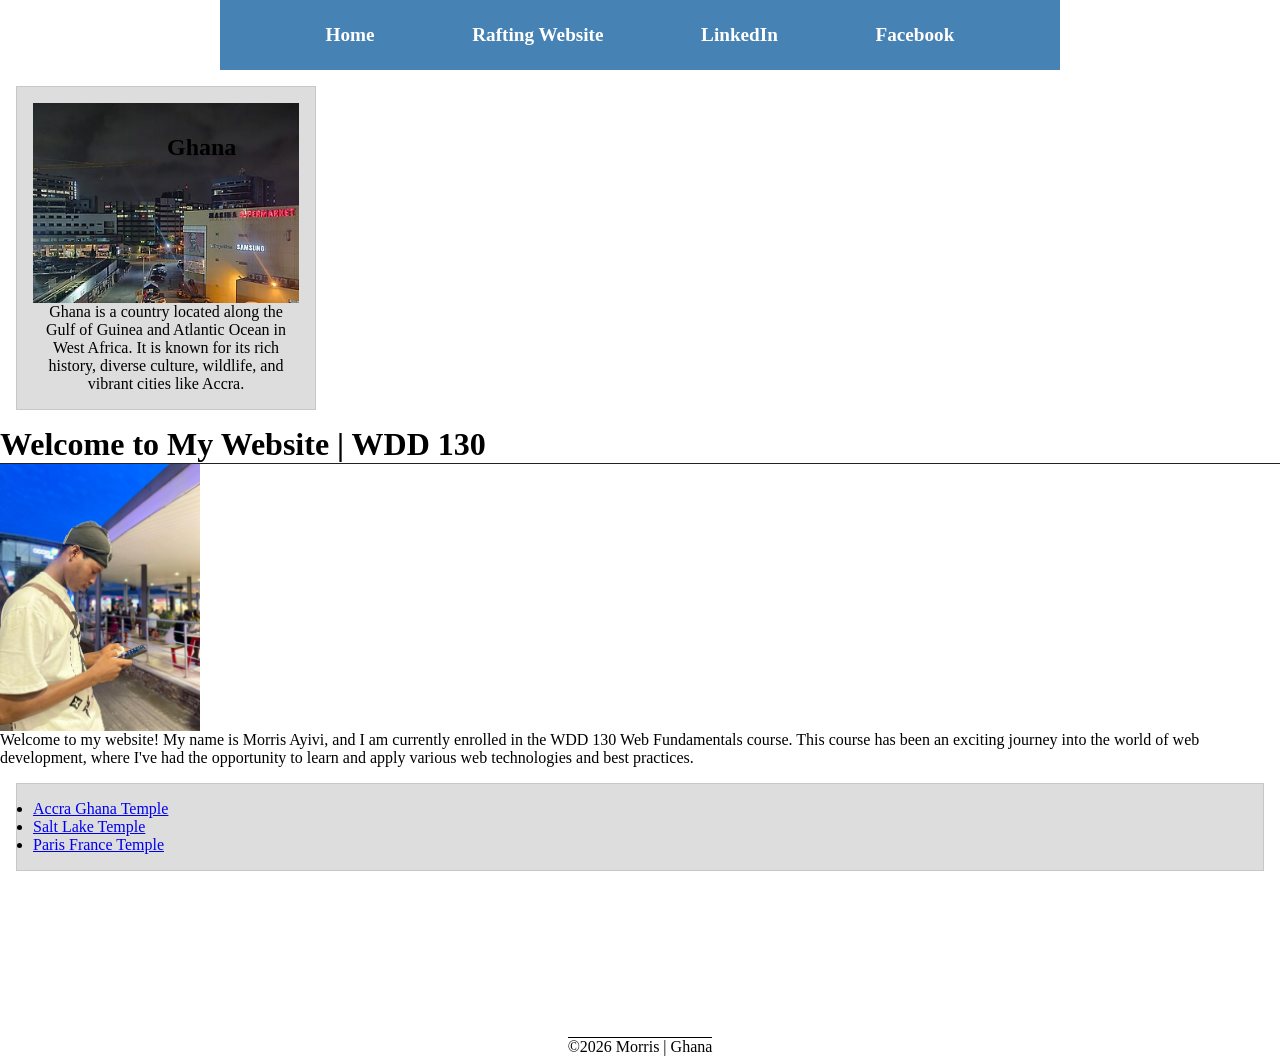
<file: index.html>
<!--12 November 2026-->
<!doctype html>
<html lang="en-US">

<head>
  <meta charset="utf-8" />
  <meta name="viewport" content="width=device-width, initial-scale=1.0" />
  <title>Morris Ayivi | WDD 130</title>
  <meta name="description" content="Home page for Morris Ayivi in WDD 130 Web Fundamentals, featuring course details and a profile on Ghana." />
  <meta name="author" content="Morris Ayivi" />
  <link rel="stylesheet" href="styles/styles.css" />
</head>

<body>
  <header>
    <nav>
      <a href="#">Home</a>
      <a href="wwr/">Rafting Website</a>
      <a href="https://linkedin.com" target="_blank" rel="noopener">
        LinkedIn
      </a>
      <a href="https://facebook.com" target="_blank" rel="noopener">
        Facebook
      </a>
    </nav>
  </header>
  <div class="grid" <main>
    <h1>Welcome to My Website | WDD 130</h1>
    <img src=" images/profile.jpg" alt="Morris Ayivi" width="200" />
    <p>
      Welcome to my website! My name is Morris Ayivi, and I am currently
      enrolled in the WDD 130 Web Fundamentals course. This course has been an
      exciting journey into the world of web development, where I've had the
      opportunity to learn and apply various web technologies and best
      practices.
    </p>
    <ul class="box">
      <li>
        <a href="https://www.churchofjesuschrist.org/temples/details/accra-ghana-temple" target="_blank" rel="noopener">
          Accra Ghana Temple
        </a>
      </li>

      <li>
        <a href="https://www.churchofjesuschrist.org/temples/details/salt-lake-temple" target="_blank" rel="noopener">
          Salt Lake Temple
        </a>
      </li>

      <li>
        <a href="https://www.churchofjesuschrist.org/temples/details/paris-france-temple" target="_blank" rel="noopener">
          Paris France Temple
        </a>
      </li>
    </ul>
    </main>

    <aside class="box">
      <h2>Ghana</h2>
      <img src="images/ghanapro.jpg" alt="View of Accra, Ghana" />
      <p>
        Ghana is a country located along the Gulf of Guinea and Atlantic Ocean
        in West Africa. It is known for its rich history, diverse culture,
        wildlife, and vibrant cities like Accra.
      </p>
    </aside>

    <footer>
      <p>&copy;2026 Morris | Ghana</p>
    </footer>
</body>

</html>
</file>
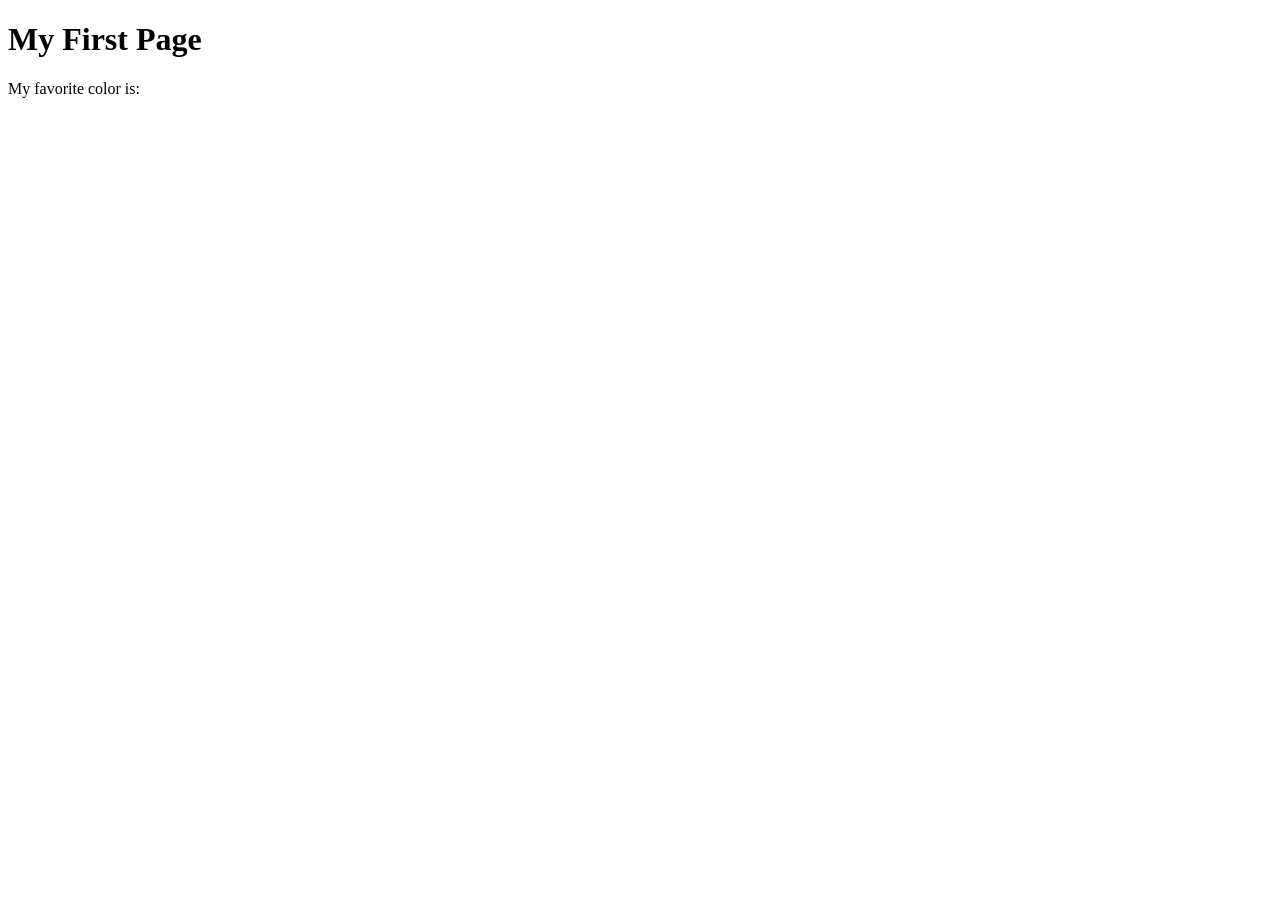
<file: week01/first-page.html>
<!DOCTYPE html>
<html lang="en">

<head>
    <meta charset="UTF-8">
    <meta name="viewport" content="width=device-width, initial-scale=1.0">
    <title>My First Page</title>
</head>

<body>
    <h1>My First Page</h1>
    <p>My favorite color is: </p>
</body>

</html>
</file>
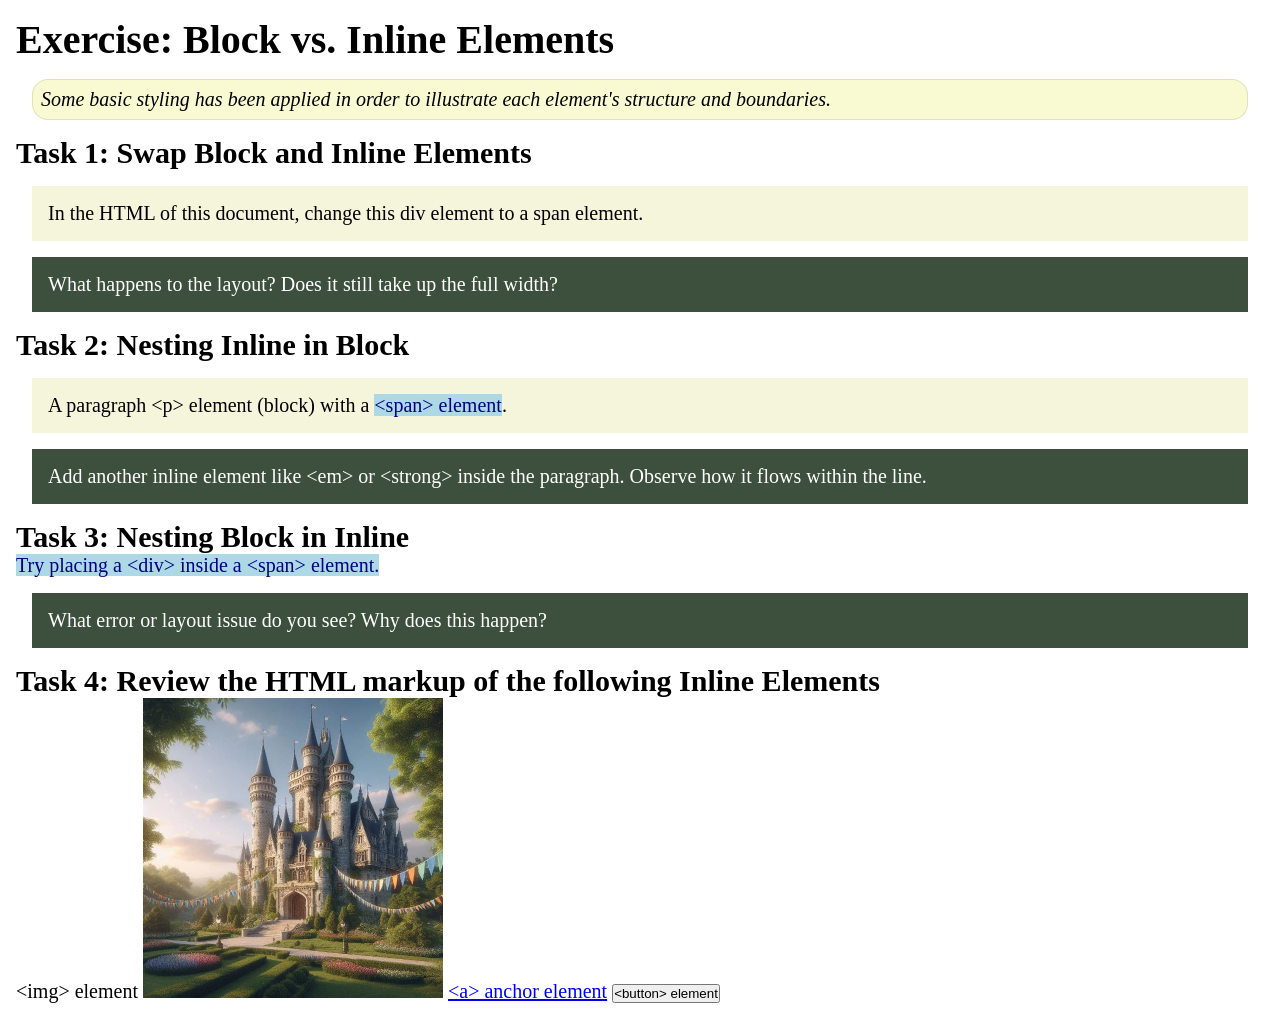
<file: week02/block-vs-inline.html>
<!DOCTYPE html>
<html lang="en">

<head>
    <meta charset="UTF-8">
    <meta name="viewport" content="width=device-width, initial-scale=1.0">
    <title>Exercise: Block vs. Inline Elements</title>
    <link rel="stylesheet" href="styles/block-vs-inline.css">
</head>

<body>
    <main>
        <h1>Exercise: Block vs. Inline Elements</h1>
        <p class="note">Some basic styling has been applied in order to illustrate each element's structure and boundaries.</p>

        <h2>Task 1: Swap Block and Inline Elements</h2>
        <div>In the HTML of this document, change this div element to a span element.</div>

        <p class="question">What happens to the layout? Does it still take up the full width?</p>

        <h2>Task 2: Nesting Inline in Block</h2>
        <p>A paragraph &lt;p&gt; element (block) with a <span>&lt;span&gt; element</span>.</p>
        <p class="question">Add another inline element like &lt;em&gt; or &lt;strong&gt; inside the paragraph. Observe how it flows within the line.</p>

        <h2>Task 3: Nesting Block in Inline</h2>
        <span>Try placing a &lt;div&gt; inside a &lt;span&gt; element.</span>
        <p class="question">What error or layout issue do you see? Why does this happen?</p>

        <h2>Task 4: Review the HTML markup of the following Inline Elements</h2>
        &lt;img&gt; element
        <img src="images/castle.webp" alt="placeholder image (images are inline)" width="300" height="300">
        <a href="https://churchofjesuschrist.org">&lt;a&gt; anchor element</a>
        <button type="button">&lt;button&gt; element</button>
    </main>
</body>

</html>
</file>
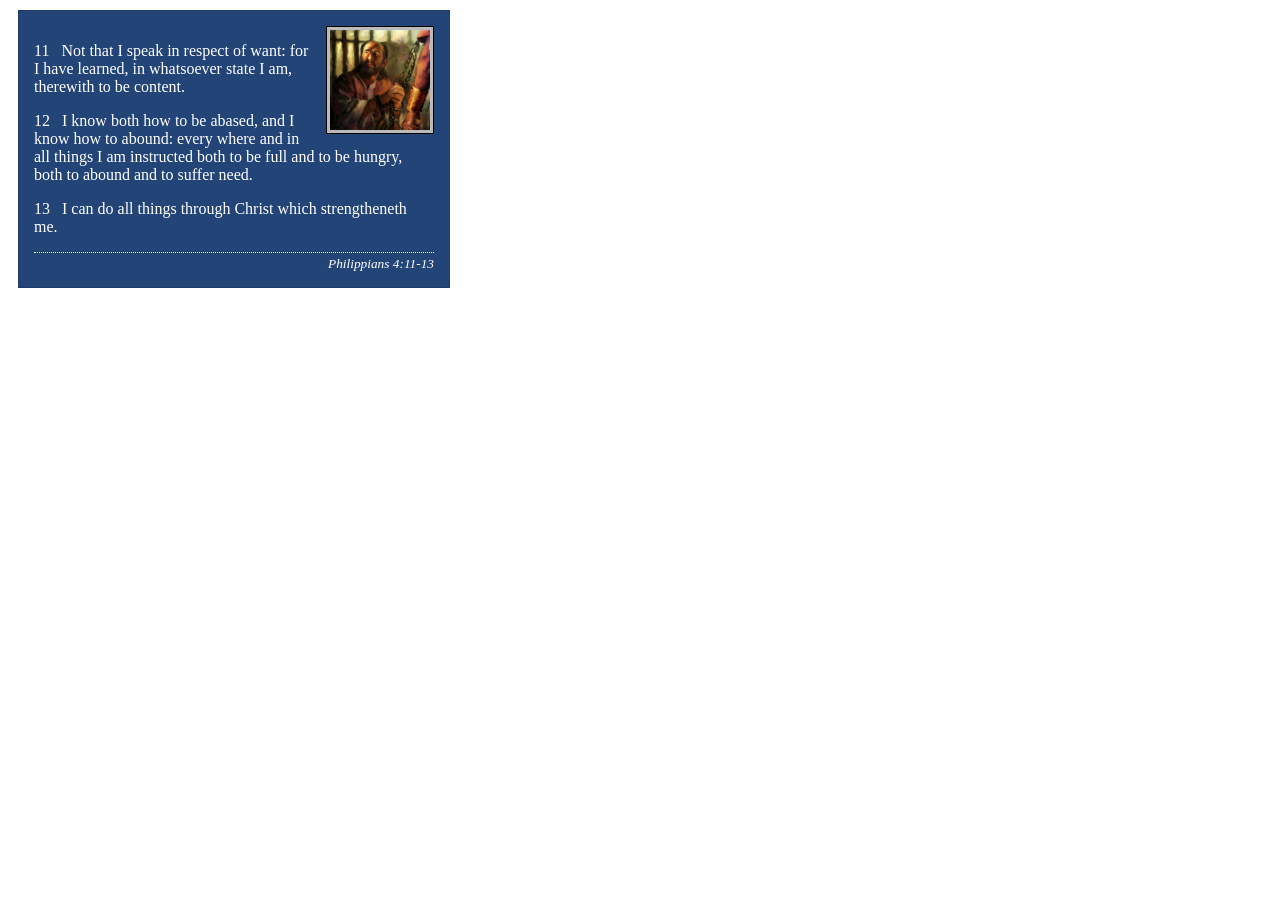
<file: week02/box-model-solution.html>
<!DOCTYPE html>
<html lang="en">

<head>
    <meta charset="UTF-8">
    <meta name="viewport" content="width=device-width, initial-scale=1.0">
    <title>Box Model Activity</title>
    <link rel="stylesheet" href="styles/box-model-solution.css">
</head>

<body>
    <main>
        <div class="callout">
            <img src="images/apostle-paul-imprisoned.webp" alt="Paul the Apostle - Imprisoned in Rome" width="200" height="200">
            <blockquote>
                <p>11 &nbsp; Not that I speak in respect of want: for I have learned, in whatsoever state I am, therewith to be content.</p>
                <p>12 &nbsp; I know both how to be abased, and I know how to abound: every where and in all things I am instructed both to be full and to be hungry, both to abound and to suffer need.</p>
                <p>13 &nbsp; I can do all things through Christ which strengtheneth me.</p>
            </blockquote>
            <cite>Philippians 4:11-13</cite>
        </div>
    </main>
</body>

</html>
</file>
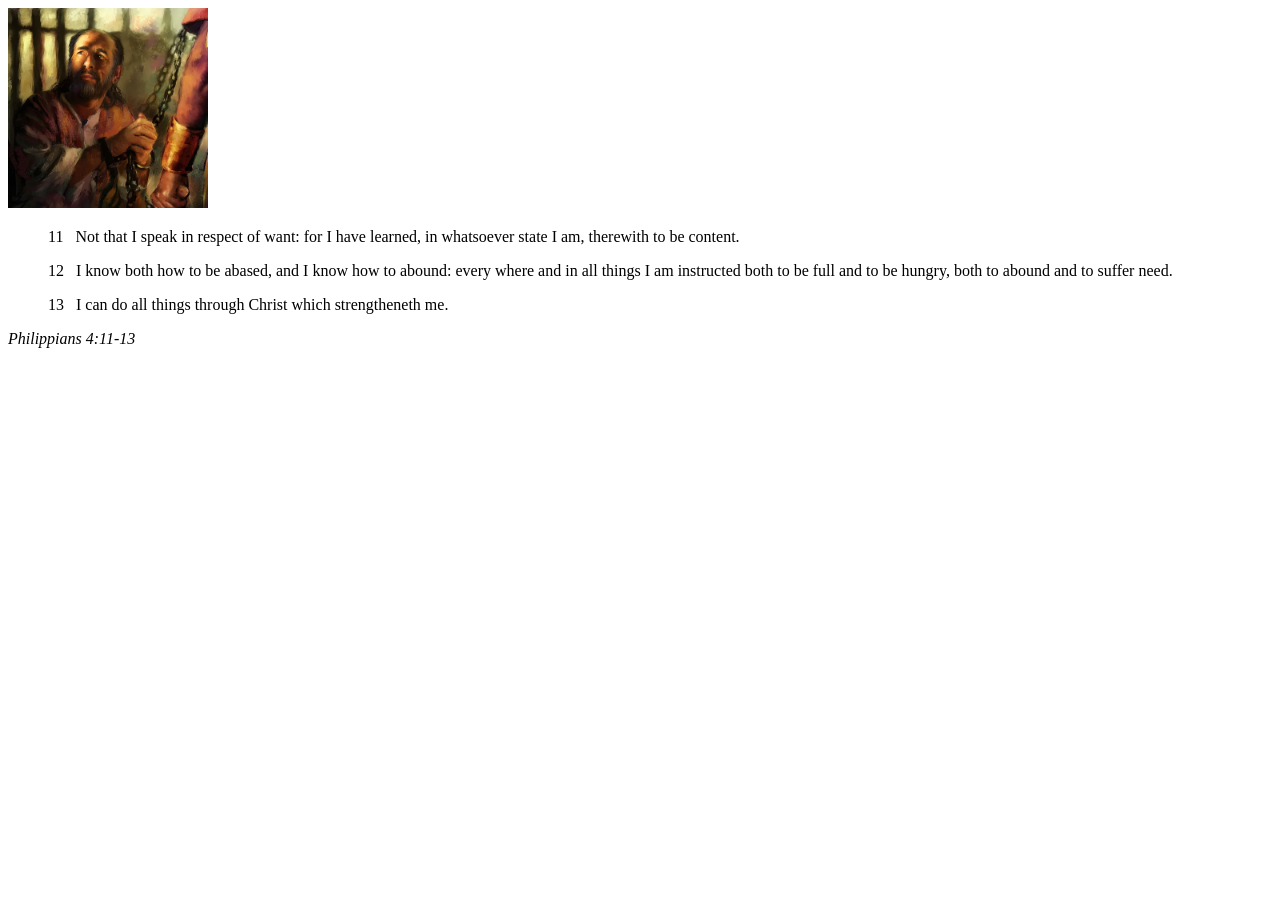
<file: week02/box-model.html>
<!DOCTYPE html>
<html lang="en">

<head>
    <meta charset="UTF-8">
    <meta name="viewport" content="width=device-width, initial-scale=1.0">
    <title>Box Model Activity</title>
</head>

<body>
    <main>
        <div class="callout">
            <img src="images/apostle-paul-imprisoned.webp" alt="Paul the Apostle - Imprisoned in Rome" width="200" height="200">
            <blockquote>
                <p>11 &nbsp; Not that I speak in respect of want: for I have learned, in whatsoever state I am, therewith to be content.</p>
                <p>12 &nbsp; I know both how to be abased, and I know how to abound: every where and in all things I am instructed both to be full and to be hungry, both to abound and to suffer need.</p>
                <p>13 &nbsp; I can do all things through Christ which strengtheneth me.</p>
            </blockquote>
            <cite>Philippians 4:11-13</cite>
        </div>
    </main>
</body>

</html>
</file>
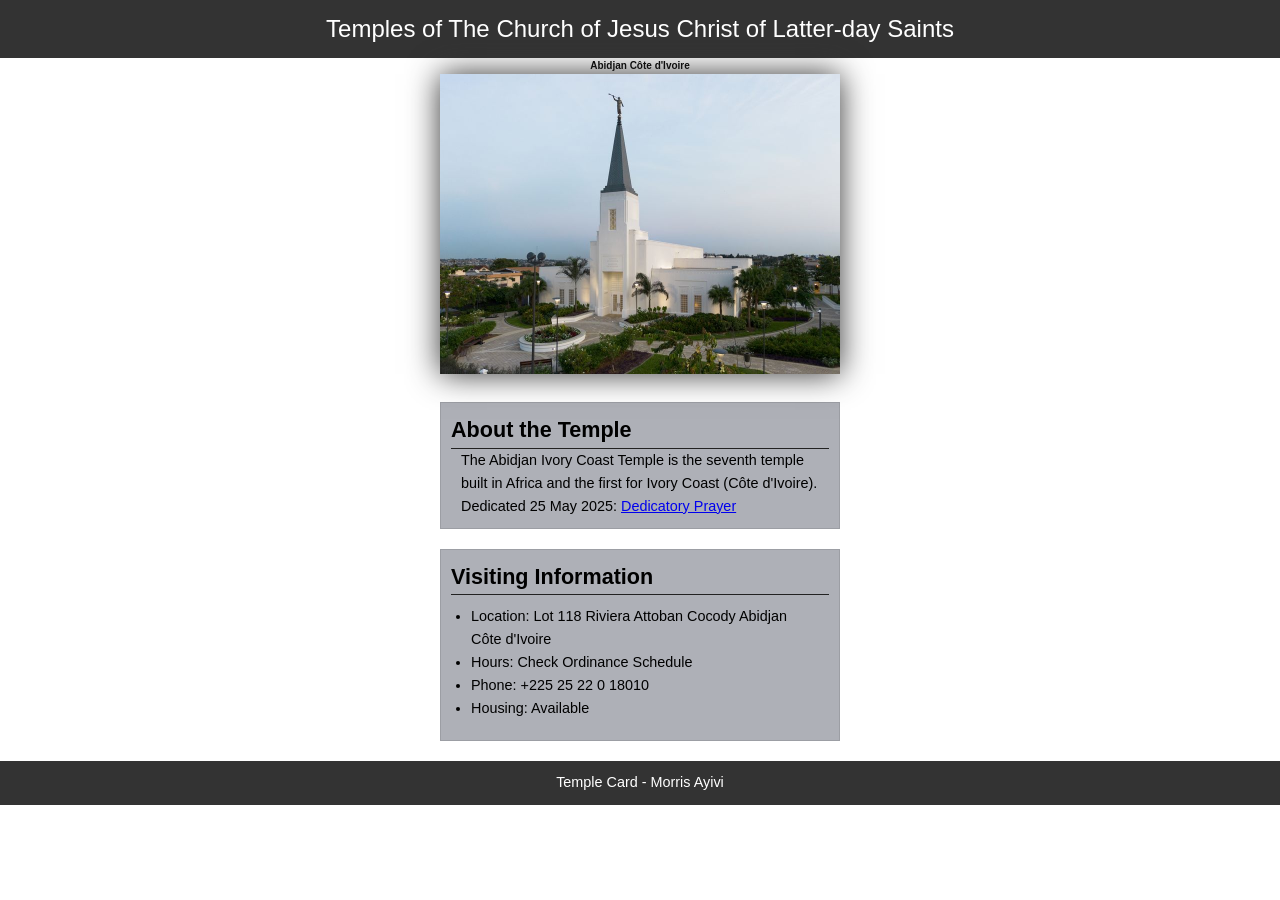
<file: week02/temple.html>
<!doctype html>
<html lang="en">
  <head>
    <meta charset="UTF-8" />
    <meta name="viewport" content="width=device-width, initial-scale=1.0" />
    <title>Temple Card - Abidjan Côte d'Ivoire</title>
    <link rel="stylesheet" href="styles/temple.css" />
  </head>

  <body>
    <header>
      <p>Temples of The Church of Jesus Christ of Latter-day Saints</p>
    </header>
    <main>
      <h1>Abidjan Côte d'Ivoire</h1>
      <picture>
        <img
          src="images/abidjan-ivory-coast.jpeg"
          alt="Abidjan Côte d'Ivoire Temple"
        />
      </picture>
      <section>
        <h2>About the Temple</h2>
        <p>
          The Abidjan Ivory Coast Temple is the seventh temple built in Africa
          and the first for Ivory Coast (Côte d'Ivoire).
        </p>
        <p>
          Dedicated 25 May 2025:
          <a
            href="https://www.churchofjesuschrist.org/temples/dedicatory-prayer/abidjan-ivory-coast-temple/2025-05-25?lang=eng"
            target="_blank"
            rel="noopener noreferrer"
            >Dedicatory Prayer</a
          >
        </p>
      </section>
      <section>
        <h2>Visiting Information</h2>
        <ul>
          <li>
            Location: Lot 118 Riviera Attoban Cocody Abidjan Côte d'Ivoire
          </li>
          <li>Hours: Check Ordinance Schedule</li>
          <li>Phone: +225 25 22 0 18010</li>
          <li>Housing: Available</li>
        </ul>
      </section>
    </main>
    <footer>
      <p>Temple Card - Morris Ayivi</p>
    </footer>
  </body>
</html>
</file>
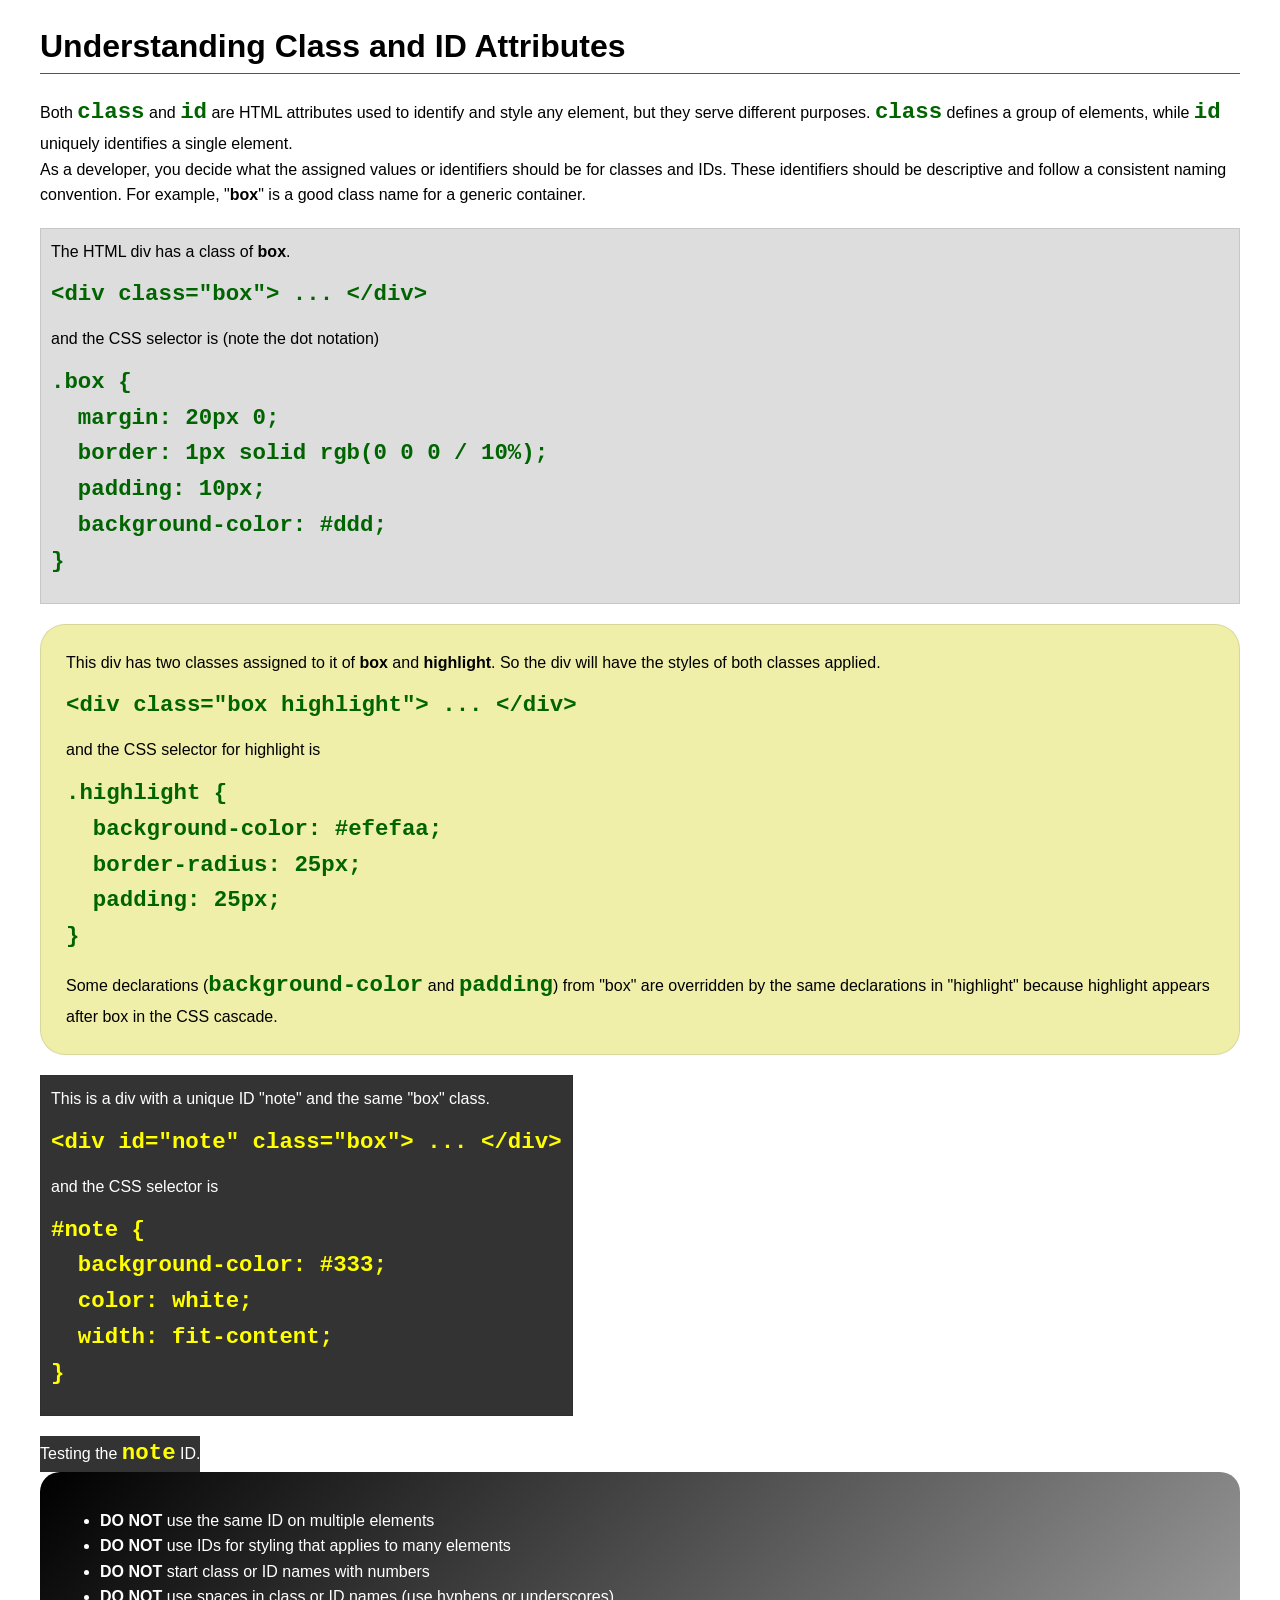
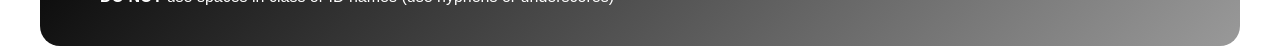
<file: week03/class-and-id.html>
<!DOCTYPE html>
<html lang="en">

<head>
    <meta charset="UTF-8">
    <meta name="viewport" content="width=device-width, initial-scale=1.0">
    <title>Class vs ID Attributes</title>
    <link rel="stylesheet" href="styles/class-and-id.css">
</head>

<body>
    <h1>Understanding Class and ID Attributes</h1>
    <p>Both <code>class</code> and <code>id</code> are HTML attributes used to identify and style any element, but they serve different purposes. <code>class</code> defines a group of elements, while <code>id</code> uniquely identifies a single element.</p>
    <p>As a developer, you decide what the assigned values or identifiers should be for classes and IDs. These identifiers should be descriptive and follow a consistent naming convention. For example, "<strong>box</strong>" is a good class name for a generic container.</p>
    <div class="box">
        <p>The HTML div has a class of <strong>box</strong>.</p>
        <pre><code class="html">&lt;div class="box"&gt; ... &lt;/div&gt;</code></pre>
        and the CSS selector is (note the dot notation)
        <pre><code class="css">.box {
  margin: 20px 0;
  border: 1px solid rgb(0 0 0 / 10%);
  padding: 10px;
  background-color: #ddd; 
}</code></pre>
    </div>

    <div class="box highlight">
        <p>This div has two classes assigned to it of <strong>box</strong> and <strong>highlight</strong>. So the div will have the styles of both classes applied.</p>
        <pre><code class="html">&lt;div class="box highlight"&gt; ... &lt;/div&gt;</code></pre>
        and the CSS selector for highlight is
        <pre><code class="css">.highlight {
  background-color: #efefaa;
  border-radius: 25px;
  padding: 25px;
}</code></pre>
        <p>Some declarations (<code>background-color</code> and <code>padding</code>) from "box" are overridden by the same declarations in "highlight" because highlight appears after box in the CSS cascade.</p>
    </div>

    <div id="note" class="box">
        <p>This is a div with a unique ID "note" and the same "box" class.</p>
        <pre><code class="html">&lt;div id="note" class="box"&gt; ... &lt;/div&gt;</code></pre>
        and the CSS selector is
        <pre><code class="css">#note {
  background-color: #333;
  color: white;
  width: fit-content;
}</code></pre>
    </div>

    <div id="note">
        <p>Testing the <code>note</code> ID.</p>
    </div>

    <section id="best-practice">
        <ul>
            <li><strong>DO NOT</strong> use the same ID on multiple elements</li>
            <li><strong>DO NOT</strong> use IDs for styling that applies to many elements</li>
            <li><strong>DO NOT</strong> start class or ID names with numbers</li>
            <li><strong>DO NOT</strong> use spaces in class or ID names (use hyphens or underscores)</li>
        </ul>
    </section>

</body>

</html>
</file>
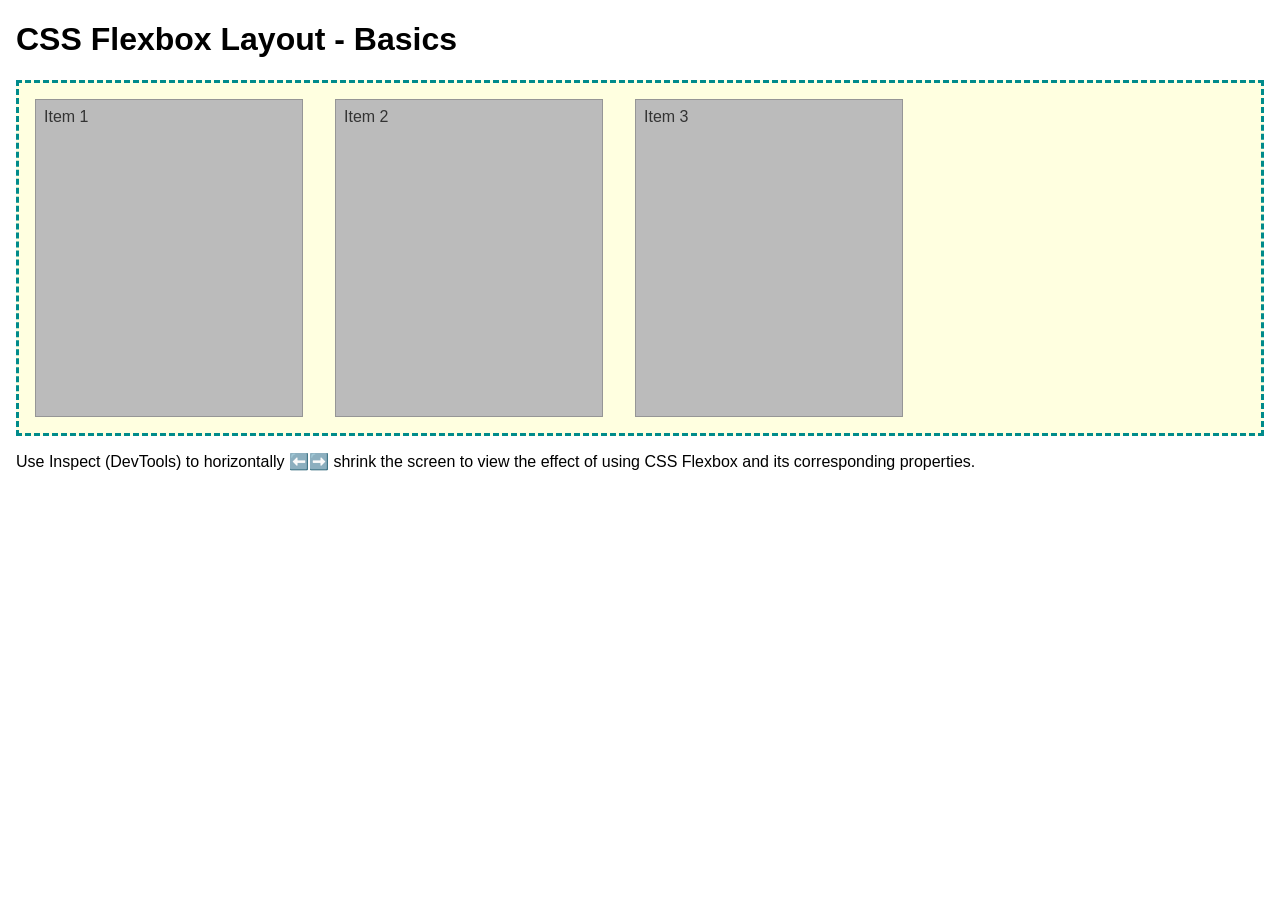
<file: week04/flexbox-layout.html>
<!DOCTYPE html>
<html lang="en">

<head>
    <meta charset="UTF-8">
    <meta name="viewport" content="width=device-width, initial-scale=1.0">
    <title>CSS Flexbox Layout - Basics</title>
    <link rel="stylesheet" href="styles/flexbox.css">
</head>

<body>
    <main>
        <h1>CSS Flexbox Layout - Basics</h1>
        <div class="flex-container">
            <div class="flex-item item1">Item 1</div>
            <div class="flex-item item2">Item 2</div>
            <div class="flex-item item3">Item 3</div>
        </div>
        <p>Use Inspect (DevTools) to horizontally ⬅️➡️ shrink the screen to view the effect of using CSS Flexbox and its corresponding properties.</p>
    </main>
</body>

</html>
</file>
<file: styles/styles.css>
/* Universal Selector */
* {
  margin: 0;
  padding: 0;
  box-sizing: border-box;
}

header,
grid,
footer {
  max-width: 840px;
  margin: 0 auto;
}

nav {
  background-color: steelblue;
  padding: 1rem;
  display: flex;
  justify-content: space-evenly;
  align-items: center;
}

nav a {
  display: block;
  padding: 0.5rem;
  text-decoration: none;
  font-size: 1.2rem;
  font-weight: 700;
  color: #fff;
  /* shorthand for white */
}

.grid {
  display: grid;
  align-items: center;
}

main {
  grid-column: 2/3;
  margin: 1rem;
}

aside {
  width: 20rem;
  position: relative;
  grid-column: 1/2;
  grid-row: 1/2;
}

/* Main Content */
main {
  max-width: 640px;
}

h1 {
  border-bottom: 1px solid #222;
}

/* Aside */
aside {
  width: 300px;
  text-align: center;
  position: relative;
}

/* Aside Image */
aside img {
  width: 100%;
  height: auto;
  display: block;
}

/* Ghana Heading */
aside h2 {
  position: absolute;
  top: 47px;
  left: 150px;
}

/* Profile Image */
main img {
  width: 110px;
  height: auto;
  float: top rights;
}

/* Paragraph */
p {
  padding: 0;
}

/* Footer */
footer {
  margin-top: 150px;
  border-top: 1px solid #000;
  text-align: center;
}

/* Class Selectors */
.box {
  margin: 1rem;
  border: 1px solid rgb(0 0 0 / 10%);
  padding: 1rem;
  background-color: #ddd;
  color: #000;
}
</file>
<file: week02/styles/block-vs-inline.css>
* {
    margin: 0;
    padding: 0;
}

body {
    font-size: 20px;
    margin: 1rem;
}

p,
div {
    background-color: beige;
    margin: 1rem;
    padding: 1rem;
}

span {
    color: navy;
    background-color: lightblue;
}

code {
    margin: 0;
    padding: 0;
    color: green;
    font-size: 1.2rem;
}

.note {
    font-style: italic;
    background-color: lightgoldenrodyellow;
    border-radius: 1rem;
    border: 1px solid rgb(0 0 0 / 10%);
    margin: 1rem;
    padding: .5rem;
}

.question {
    background-color: #3d503d;
    color: #fff;
}
</file>
<file: week02/styles/box-model-solution.css>
.callout {
    max-width: 400px;
    margin: 10px;
    border: 1px solid rgb(0 0 0 / 10%);
    padding: 15px;
    background-color: #247;
    color: #fff;
}

.callout img {
    float: right;
    margin: 0 0 10px 15px;
    border: 1px solid #000;
    padding: 3px;
    background-color: #bbb;
    width: 100px;
    height: auto;
}

blockquote {
    margin: 0;
}

cite {
    display: block;
    border-top: 1px dotted #fff;
    padding-top: 3px;
    text-align: right;
    font-size: smaller;
}
</file>
<file: week02/styles/temple.css>
* {
  margin: 0;
  padding: 0;
}

body {
  font-family: Arial, sans-serif;
  line-height: 1.6;
}
header,
footer {
  background-color: #333;
  color: #fff;
  padding: 10px;
  text-align: center;
  font-size: 1.5rem;
}

main {
  width: 400px;
  margin: 0 auto;
}

h1 {
  font-size: 10px;
  text-align: center;
}

h2 {
  border-bottom: 1px solid #222;
}

img {
  width: 100%;
  height: auto;
  box-shadow: 0 0 30px #333;
}

section {
  margin: 20px 0;
  border: 1px solid rgb(0 0 0 / 10%);
  padding: 10px;
  background-color: #aeb0b7;
  font-size: 0.9rem;
}

section p {
  margin-left: 10px;
}

ul {
  margin: 10px 20px;
}

footer {
  font-size: 0.9rem;
}
</file>
<file: week03/styles/class-and-id.css>
body {
    font-family: Arial, sans-serif;
    line-height: 1.6;
    margin: 0;
    padding: 0 40px;
}

h1 {
    border-bottom: 1px solid rgb(0 110 182);
    padding-bottom: 0;
}

p {
    margin: 0;
}

code {
    color: darkgreen;
    font-weight: 700;
    font-size: 1.4rem;
}

/* Class examples - can be reused */
.box {
    margin: 20px 0;
    border: 1px solid rgb(0 0 0 / 10%);
    padding: 10px;
    background-color: #ddd;
    /* this is shorthand for #dddddd */
}

.highlight {
    background-color: #efefaa;
    border-radius: 25px;
    padding: 25px;
}

/* ID examples - should be unique */

#note {
    background-color: #333;
    color: white;
    width: fit-content;
}

#note code {
    color: yellow;
}

#best-practice {
    background: linear-gradient(135deg, #000 0%, #999 100%);
    color: white;
    border-radius: 20px;
    padding: 20px;
}
</file>
<file: week04/styles/flexbox.css>
body {
    font-family: Helvetica, Arial, sans-serif;
    margin: 1rem;
}

.flex-container {
    border: 3px dashed darkcyan;
    background-color: lightyellow;
    display: flex;
    flex-wrap: wrap;
}

.flex-item {
    width: 250px;
    margin: 1rem;
    border: 1px solid rgb(0 0 0 / 20%);
    padding: 0.5rem;
    background-color: #bbb;
    color: #333;
}

.item1 {
    min-height: 100px;
}

.item2 {
    min-height: 200px;
}

.item3 {
    min-height: 300px;
}
</file>
